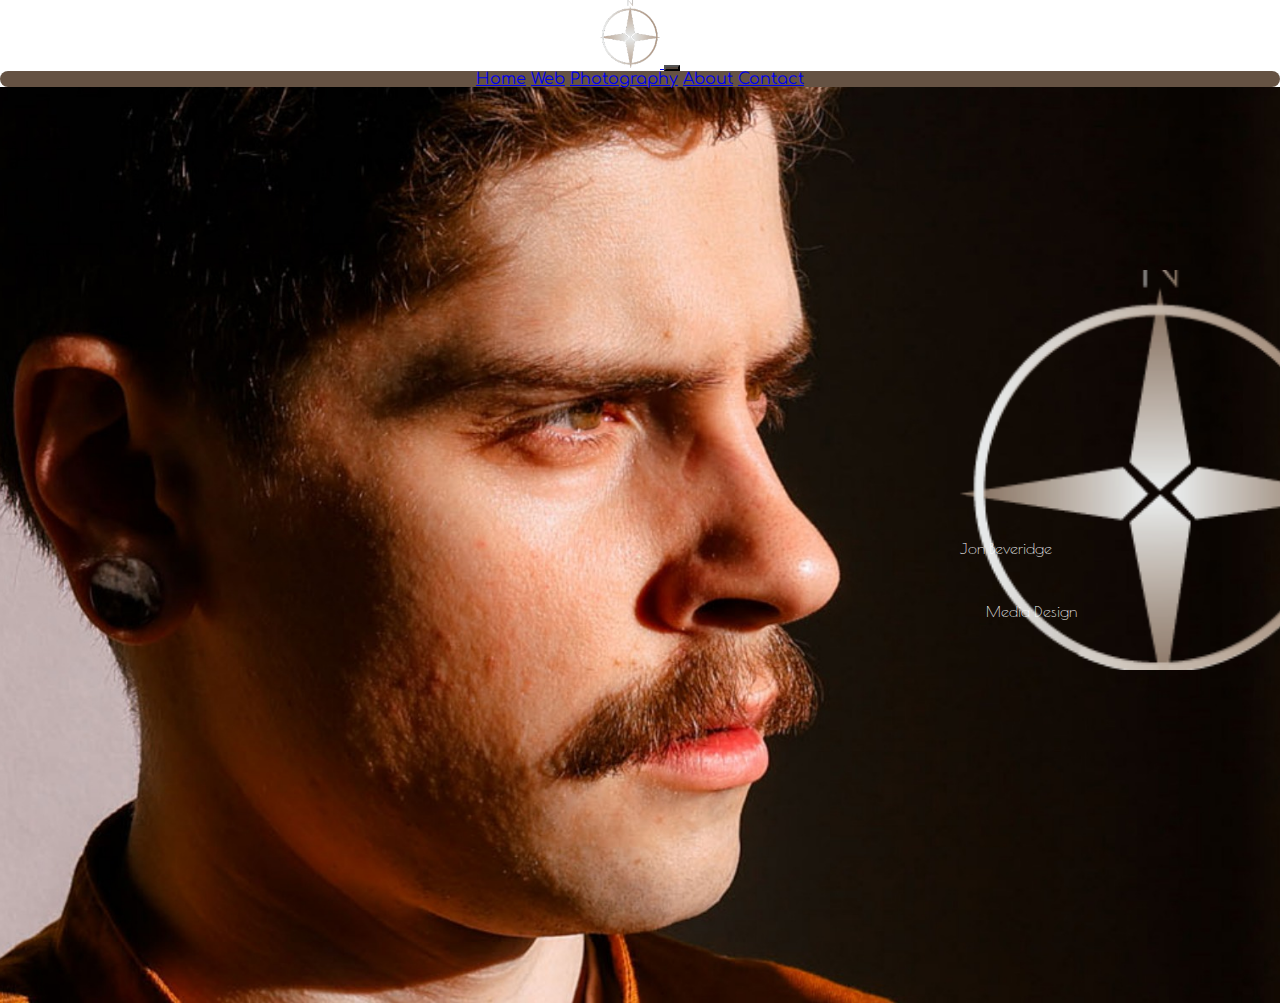
<file: index.html>
<!DOCTYPE html>
<html lang="en">
<head>
    <meta charset="UTF-8">
    <meta http-equiv="X-UA-Compatible" content="IE=edge">
    <meta name="viewport" content="width=device-width, initial-scale=1.0">
    <title>Home</title>
    <link href="https://cdn.jsdelivr.net/npm/bootstrap@5.3.0-alpha1/dist/css/bootstrap.min.css" rel="stylesheet" integrity="sha384-GLhlTQ8iRABdZLl6O3oVMWSktQOp6b7In1Zl3/Jr59b6EGGoI1aFkw7cmDA6j6gD" crossorigin="anonymous">
    <link rel="stylesheet" href="https://cdnjs.cloudflare.com/ajax/libs/animate.css/4.1.1/animate.min.css" />
    <link rel="preconnect" href="https://fonts.googleapis.com">
    <link rel="preconnect" href="https://fonts.gstatic.com" crossorigin>
    <link href="https://fonts.googleapis.com/css2?family=Comfortaa&family=Poiret+One&display=swap" rel="stylesheet">
    <link rel="stylesheet" href="css/styles.css">
    
</head>
<body>
    
  <div class="section-skip">
    <ul class="skip-links">
      <li><a href="#nav">Skip to main nav</a></li>
      <li><a href="#main">Skip to main content</a></li>
    </ul>

    <header>

      <!-- adds responsive nav bar, logo animation -->
      <nav class="navbar navbar-expand-sm bg-body-tertiary position-absolute top-0 end-0">
        <div class="container-fluid">
          <a class="navbar-brand " href="index.html"><img class="brand-a animate__animated animate__pulse animate__infinite	infinite" src="images/logo_nav.png" alt="compass_home"> </a>
          <button class="navbar-toggler button-a" type="button" data-bs-toggle="collapse" data-bs-target="#navbarNavAltMarkup" aria-controls="navbarNavAltMarkup" aria-expanded="false" aria-label="Toggle navigation">
            <span class="navbar-toggler-icon"></span>
          </button>
          <div class="collapse navbar-collapse" id="navbarNavAltMarkup">
            <div class="navbar-nav">
              <a class="nav-link active" aria-current="page" href="index.html">Home</a>
              <a class="nav-link" href="webdev.html">Web</a>
              <a class="nav-link" href="photography.html">Photography</a>
              <a class="nav-link" href="about.html">About</a>
              <a class="nav-link" href="contact.html">Contact</a>
            </div>
          </div>
        </div>
      </nav>
    </header>

    
    <main>

      <!--Adds responsive logo, animates logo, adds heading 1 & 2 -->
      <div itemscope itemtype="https://schema.org/Person" class="banner">
       
        <picture>
          
          <source srcset="images/logo_a-100.png,
          images/logo_a-300.png 2x,
          images/logo_a-400.png 3x"
          media="(max-width: 991px)"/>

          <source srcset="images/logo_a-400.png, 
          images/logo_a-500.png 2x,
          images/logo_a-600.png 3x"
          media="(min-width: 992px)"/>

          <img src="images/logo_a.png" class="img-fluid logo-1  animate__animated animate__flipInX " alt="compass_logo">
        </picture>
       
        <h1 itemprop="name" class="heading-a h1 animate__animated animate__fadeIn">Jon Beveridge </h1> <br>
        <h2 class="heading-b h2 animate__animated animate__fadeIn">Media Design</h2>
        
        
      </div>

       
    </main>

    
    
      <footer>
        
      </footer>
    
    </div>
    <script src="https://cdn.jsdelivr.net/npm/bootstrap@5.3.0-alpha1/dist/js/bootstrap.bundle.min.js" integrity="sha384-w76AqPfDkMBDXo30jS1Sgez6pr3x5MlQ1ZAGC+nuZB+EYdgRZgiwxhTBTkF7CXvN" crossorigin="anonymous"></script>
</body>
</html>
</file>
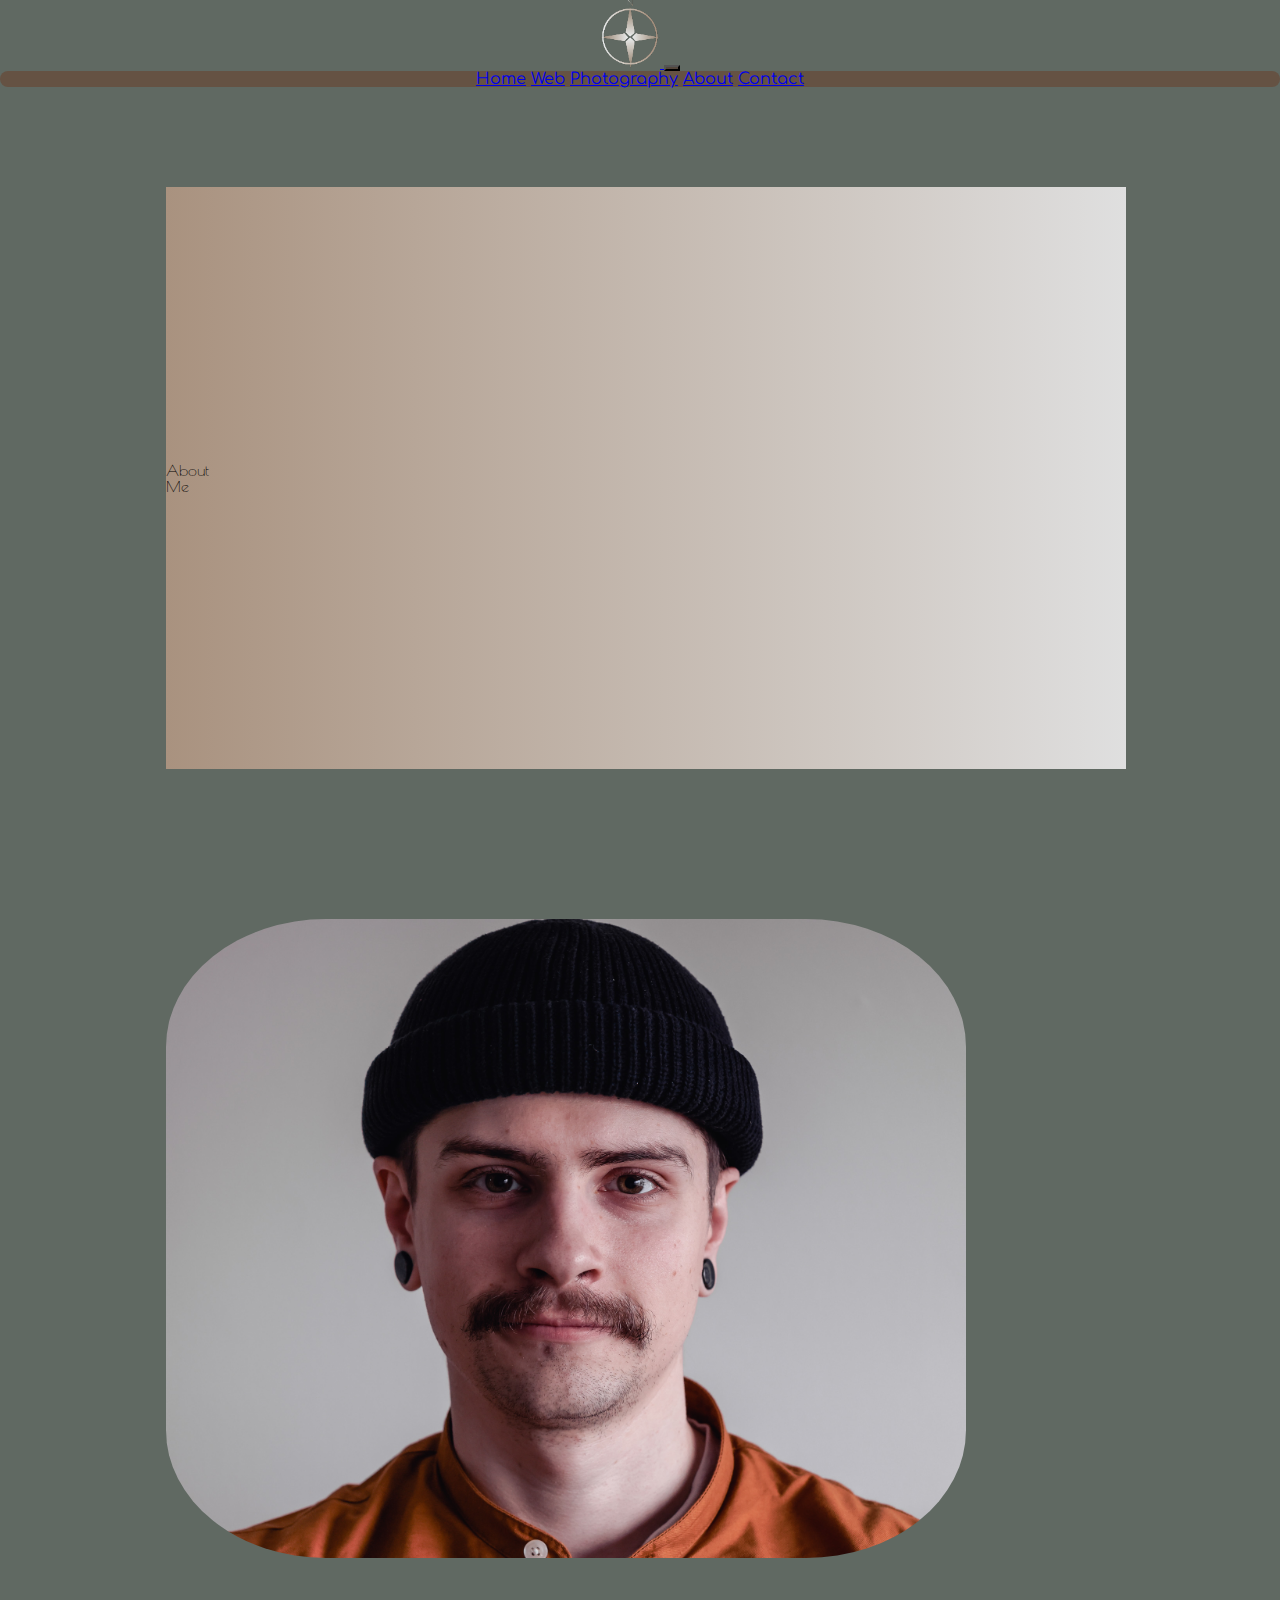
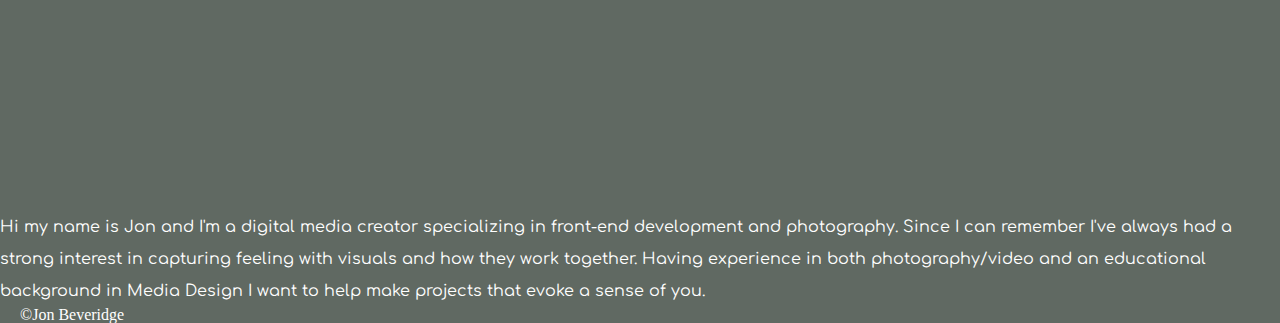
<file: about.html>
<!DOCTYPE html>
<html lang="en">
<head>
    <meta charset="UTF-8">
    <meta http-equiv="X-UA-Compatible" content="IE=edge">
    <meta name="viewport" content="width=device-width, initial-scale=1.0">
    <title>About</title>
    <link href="https://cdn.jsdelivr.net/npm/bootstrap@5.3.0-alpha1/dist/css/bootstrap.min.css" rel="stylesheet" integrity="sha384-GLhlTQ8iRABdZLl6O3oVMWSktQOp6b7In1Zl3/Jr59b6EGGoI1aFkw7cmDA6j6gD" crossorigin="anonymous">
    <link rel="stylesheet" href="https://cdnjs.cloudflare.com/ajax/libs/animate.css/4.1.1/animate.min.css" />
    <link rel="preconnect" href="https://fonts.googleapis.com">
    <link rel="preconnect" href="https://fonts.gstatic.com" crossorigin>
    <link href="https://fonts.googleapis.com/css2?family=Comfortaa&family=Poiret+One&display=swap" rel="stylesheet">
    <link rel="stylesheet" href="css/styles.css">
</head>
<body class="container-about">
  
  <!-- adds skip links for main content and nav-->
  <div class="section-skip">
    <ul class="skip-links">
      <li><a href="#nav">Skip to main nav</a></li>
      <li><a href="#main">Skip to main content</a></li>
    </ul>
  
    <header class="header-about">

        <!-- Adds responsive nav bar, logo animation -->
        <nav id="nav" class="navbar navbar-expand-sm bg-body-tertiary position-absolute top-0 end-0">
            <div class="container-fluid">
              <a class="navbar-brand" href="index.html"><img class="animate__animated animate__pulse animate__infinite	infinite" src="images/logo_nav.png" alt="compass_home"> </a>
              <button class="navbar-toggler" type="button" data-bs-toggle="collapse" data-bs-target="#navbarNavAltMarkup" aria-controls="navbarNavAltMarkup" aria-expanded="false" aria-label="Toggle navigation">
                <span class="navbar-toggler-icon"></span>
              </button>
              <div class="collapse navbar-collapse" id="navbarNavAltMarkup">
                <div class="nav-about navbar-nav">
                  <a class="nav-link" aria-current="page" href="index.html">Home</a>
              <a class="nav-link" href="webdev.html">Web</a>
              <a class="nav-link" href="photography.html">Photography</a>
              <a class="nav-link active" href="about.html">About</a>
              <a class="nav-link" href="contact.html">Contact</a>
                </div>
              </div>
            </div>
          </nav>
    </header>
    
    <!--Adds gap between nav and content-->
    <div class="d-flex" style="height: 100px;">
      
    </div>

    
    <main id=main>
        <!-- Adds respnsive container layout to img, p, and h1 -->
        <div class="section-about container-fluid">
          <div class="row">
              <div class="col order-lg-2"><h1 class=" about text-center h1 ">About <br>Me</h1></div>
              
              <div class="col-lg order-lg-1"> 
                
                <picture>

                  <source srcset="images/beveridge_about-960.jpg,
                  images/beveridge_about-1920.jpg 2x,
                  images/beveridge_about-2400.jpg 3x"
                  media="(max-width: 991px)"/>
        
                  <source srcset="images/beveridge_about-800.jpg, 
                  images/beveridge_about-2160.jpg 2x,
                  images/beveridge_about-2400.jpg 3x"
                  media="(min-width: 992px)"/>

                <img src="images/beveridge_about.jpg" class="about-pic img-fluid animate__animated animate__fadeIn animate__delay-1s" alt="jon_beveridge_portrait"> 
              
                </picture>
              
              </div>
            
              <div class="col-lg  order-lg-3"><p class=" aboutp text-justify text-breakd animate__animated animate__fadeIn animate__delay-1s"> Hi my name is Jon and I'm a digital media creator specializing in front-end development and photography. 
                Since I can remember I've always had a strong interest in capturing feeling with visuals and how they work
                together. Having experience in both photography/video and an educational background in Media Design
                I want to help make projects that evoke a sense of you. </p></div>
          </div>
            
        </div>
    </main>

    <!--Adds copyright in footer-->
    <footer itemscope itemtype="https://schema.org/Person">
      <div itemprop="name">&copy;Jon Beveridge</div>
    </footer>
  </div>
    <script src="https://cdn.jsdelivr.net/npm/bootstrap@5.3.0-alpha1/dist/js/bootstrap.bundle.min.js" integrity="sha384-w76AqPfDkMBDXo30jS1Sgez6pr3x5MlQ1ZAGC+nuZB+EYdgRZgiwxhTBTkF7CXvN" crossorigin="anonymous"></script>
</body>
</html>
</file>
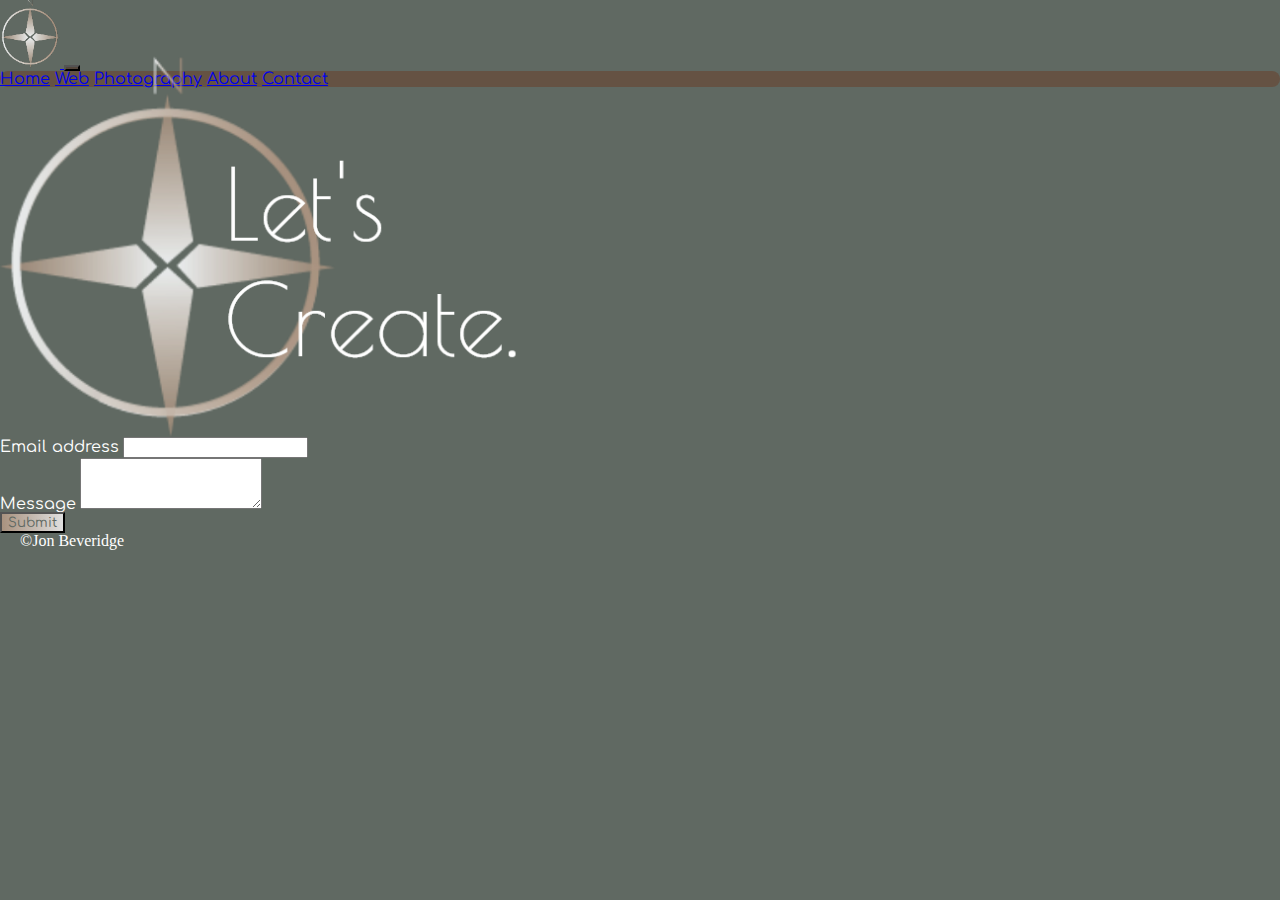
<file: contact.html>
<!DOCTYPE html>
<html lang="en">
<head>
    <meta charset="UTF-8">
    <meta http-equiv="X-UA-Compatible" content="IE=edge">
    <meta name="viewport" content="width=device-width, initial-scale=1.0">
    <title>Contact</title>
    <link href="https://cdn.jsdelivr.net/npm/bootstrap@5.3.0-alpha1/dist/css/bootstrap.min.css" rel="stylesheet" integrity="sha384-GLhlTQ8iRABdZLl6O3oVMWSktQOp6b7In1Zl3/Jr59b6EGGoI1aFkw7cmDA6j6gD" crossorigin="anonymous">
    <link rel="stylesheet" href="https://cdnjs.cloudflare.com/ajax/libs/animate.css/4.1.1/animate.min.css" />
    <link rel="preconnect" href="https://fonts.googleapis.com">
    <link rel="preconnect" href="https://fonts.gstatic.com" crossorigin>
    <link href="https://fonts.googleapis.com/css2?family=Comfortaa&family=Poiret+One&display=swap" rel="stylesheet">
    <link rel="stylesheet" href="css/styles.css">
</head>
<body class="container-contact">
  
  <!-- adds skip links for main content and nav-->
  <div class="section-skip">
    <ul class="skip-links">
      <li><a href="#nav">Skip to main nav</a></li>
      <li><a href="#main">Skip to main content</a></li>
    </ul>
 
    <header >
        
        <!-- Adds responsive nav bar, logo animation -->
        <nav id="nav" class="navbar navbar-expand-md bg-body-tertiary position-absolute top-0 end-0 ">
            <div class="container-fluid">
              <a class="navbar-brand" href="index.html"><img class="animate__animated animate__pulse animate__infinite	infinite" src="images/logo_nav.png" alt="compass_home"> </a>
              <button class="navbar-toggler" type="button" data-bs-toggle="collapse" data-bs-target="#navbarNavAltMarkup" aria-controls="navbarNavAltMarkup" aria-expanded="false" aria-label="Toggle navigation">
                <span class="navbar-toggler-icon"></span>
              </button>
              <div class="collapse navbar-collapse" id="navbarNavAltMarkup">
                <div class="navbar-nav">
                  <a class="nav-link" aria-current="page" href="index.html">Home</a>
                  <a class="nav-link" href="webdev.html">Web</a>
                  <a class="nav-link" href="photography.html">Photography</a>
                  <a class="nav-link" href="about.html">About</a>
                  <a class="nav-link active" href="contact.html">Contact</a>
                </div>
              </div>
            </div>
          </nav>
     
    </header>
    
    <!--Adds gap between nav and content-->
    <div class="d-flex" style="height: 350px;">
      
    </div>
    
    <main id="main">
      <!-- adds responsive img, animates img-->
      <div class="container-fluid">

          <div class=" imglogo" >
           
            <picture>

              <source srcset="images/create-960.png,
              images/create-1920.png 2x,
              images/create-2400.png 3x"
              media="(max-width: 991px)"/>
    
              <source srcset="images/create-800.png, 
              images/create-1280.png 2x,
              images/create-2400.png 3x"
              media="(min-width: 992px)"/>

            <img src="images/create.png" class="imga img-fluid animate__animated animate__flipInX" alt="lets_create_logo"> 
          
            </picture>
          
          </div>
      </div>
   <!-- adds form with email and text area-->
        <div class="container">
          <div class="row align-items-center">
          <form>
            <div class="col-11 mb-3">
              <label for="exampleInputEmail1" class="form-label">Email address</label>
              <input type="email" class="form-control" id="exampleInputEmail1" aria-describedby="emailHelp">
              <div id="emailHelp" class="form-text"></div>
            </div>
            <div class=" col-11 mb-3">
              <label for="exampleFormControlTextarea1" class="form-label">Message</label>
              <textarea class="form-control" id="exampleFormControlTextarea1" rows="3"></textarea>
            </div>
            <button type="submit" class="btn btn-primary">Submit</button>
          </form>
          </div>
        </div>
    
      </main>

      <!--Adds copyright in footer-->
      <footer itemscope itemtype="https://schema.org/Person">
        <div itemprop="name">&copy;Jon Beveridge</div>
      </footer>
  </div>
    <script src="https://cdn.jsdelivr.net/npm/bootstrap@5.3.0-alpha1/dist/js/bootstrap.bundle.min.js" integrity="sha384-w76AqPfDkMBDXo30jS1Sgez6pr3x5MlQ1ZAGC+nuZB+EYdgRZgiwxhTBTkF7CXvN" crossorigin="anonymous"></script>
</body>
</html>
</file>
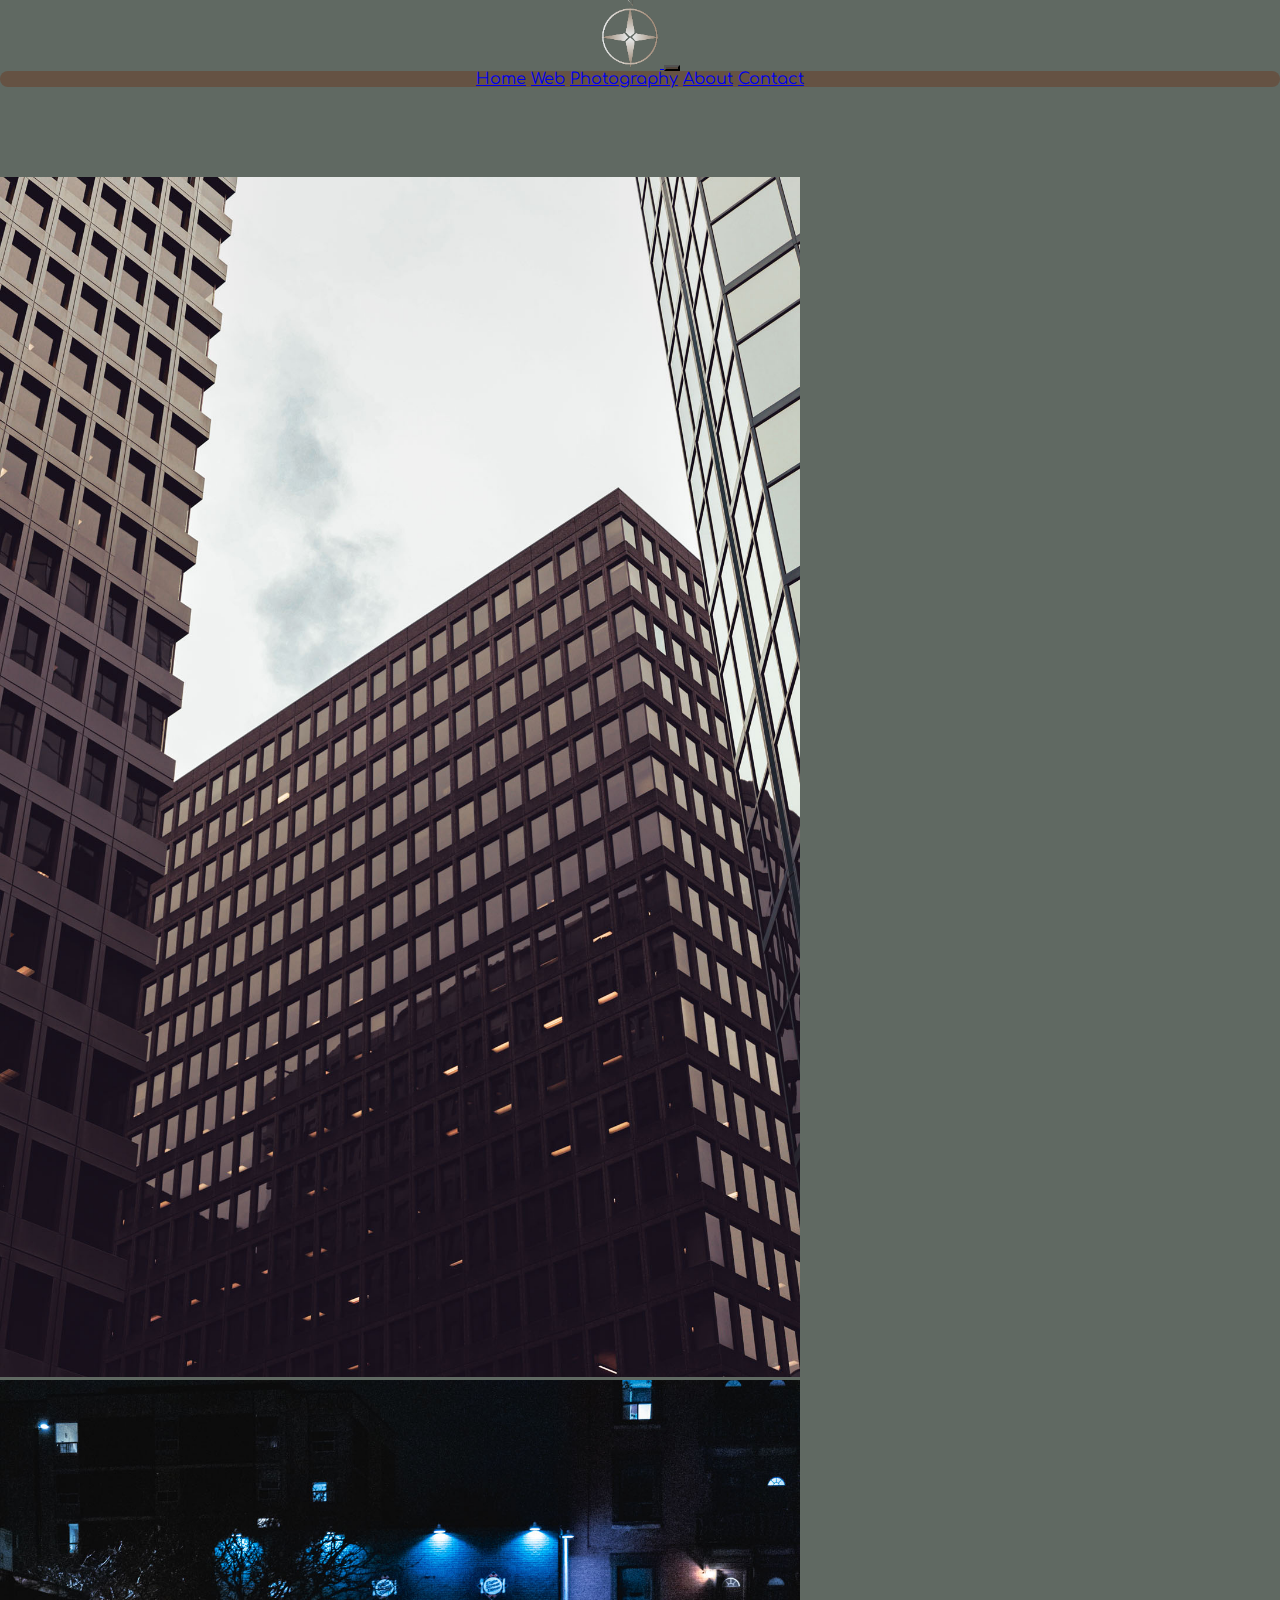
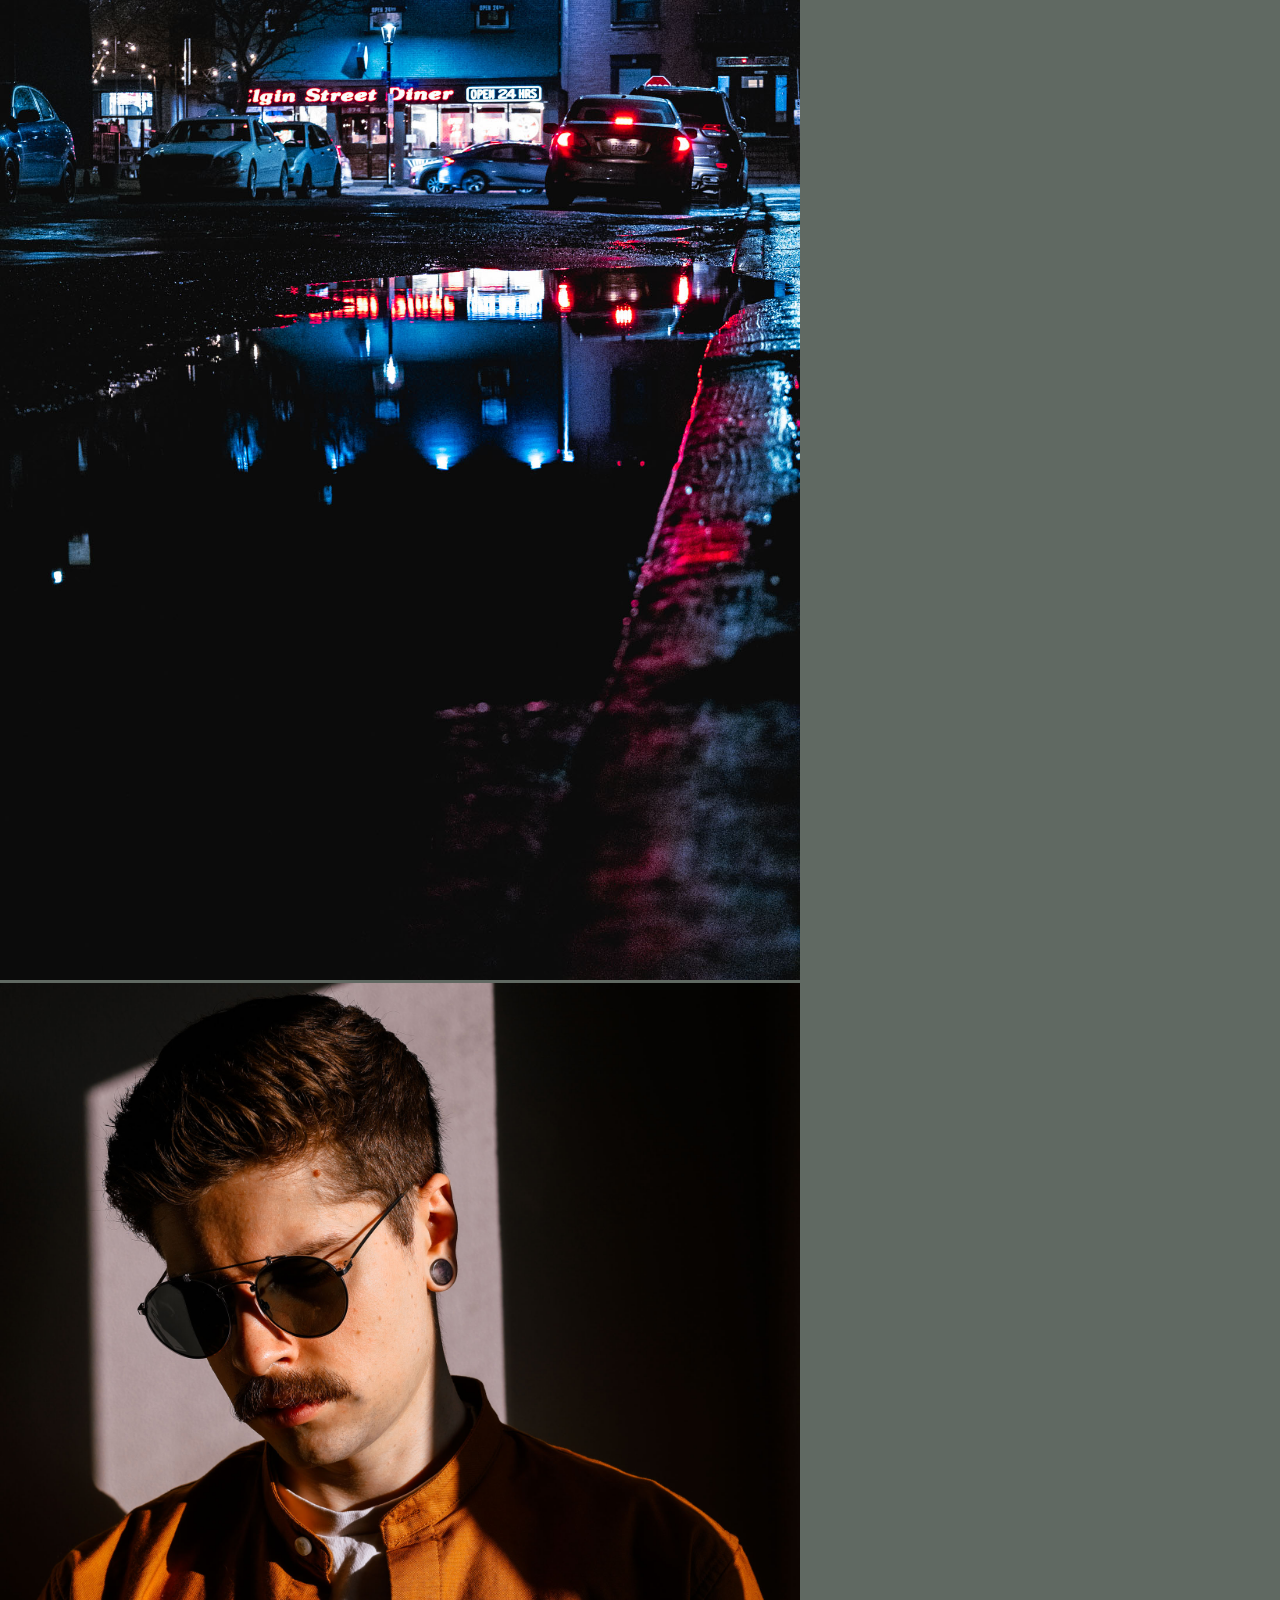
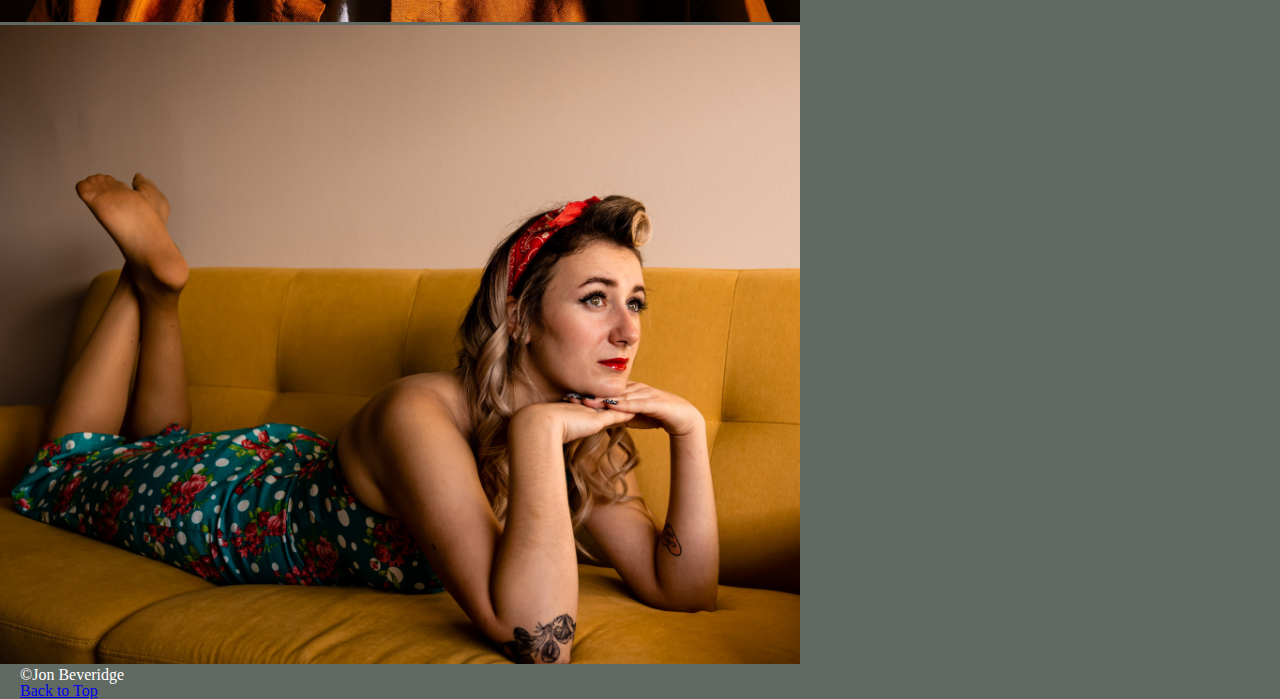
<file: photography.html>
<!DOCTYPE html>
<html lang="en">
<head>
    <meta charset="UTF-8">
    <meta http-equiv="X-UA-Compatible" content="IE=edge">
    <meta name="viewport" content="width=device-width, initial-scale=1.0">
    <title>Photography</title>
    <link href="https://cdn.jsdelivr.net/npm/bootstrap@5.3.0-alpha1/dist/css/bootstrap.min.css" rel="stylesheet" integrity="sha384-GLhlTQ8iRABdZLl6O3oVMWSktQOp6b7In1Zl3/Jr59b6EGGoI1aFkw7cmDA6j6gD" crossorigin="anonymous">
    <link rel="stylesheet" href="https://cdnjs.cloudflare.com/ajax/libs/animate.css/4.1.1/animate.min.css" />
    <link rel="preconnect" href="https://fonts.googleapis.com">
    <link rel="preconnect" href="https://fonts.gstatic.com" crossorigin>
    <link href="https://fonts.googleapis.com/css2?family=Comfortaa&family=Poiret+One&display=swap" rel="stylesheet">
    <link rel="stylesheet" href="css/styles.css">
</head>
<body class="container-web">
 
  <!-- adds skip links for main content and nav-->
  <div class="section-skip">
    <ul class="skip-links">
      <li><a href="#nav">Skip to main nav</a></li>
      <li><a href="#main">Skip to main content</a></li>
    </ul>
    
    <header>
      <!-- Adds responsive nav bar, logo animation -->
        <nav id="nav" class="navbar navbar-expand-sm bg-body-tertiary position-absolute top-0 end-0 ">
            <div class="container-fluid">
              <a class="navbar-brand" href="index.html"><img class="animate__animated animate__pulse animate__infinite	infinite" src="images/logo_nav.png" alt="compass_home"> </a>
              <button class="navbar-toggler" type="button" data-bs-toggle="collapse" data-bs-target="#navbarNavAltMarkup" aria-controls="navbarNavAltMarkup" aria-expanded="false" aria-label="Toggle navigation">
                <span class="navbar-toggler-icon"></span>
              </button>
              <div class="collapse navbar-collapse" id="navbarNavAltMarkup">
                <div class="navbar-nav">
                  <a class="nav-link" aria-current="page" href="index.html">Home</a>
              <a class="nav-link" href="webdev.html">Web</a>
              <a class="nav-link active" href="photography.html">Photography</a>
              <a class="nav-link" href="about.html">About</a>
              <a class="nav-link" href="contact.html">Contact</a>
                </div>
              </div>
            </div>
          </nav>
    </header>
   
    <!--Adds gap between nav and content-->
    <div class="d-flex" style="height: 90px;">
      
    </div>
    
    <!-- Adds container layout for responsive imgs-->
    <main id="main" class="container-fluid photo">
      
      <div class="row">

        <div class=" col-lg-6">

        <picture>

     
          <source srcset="images/beveridge_j_8-960.jpg,
          images/beveridge_j_8-1920.jpg 2x,
          images/beveridge_j_8-2400.jpg 3x"
          media="(max-width: 991px)"/>
        
          <source srcset="images/beveridge_j_8-800.jpg, 
          images/beveridge_j_8-2160.jpg 2x,
          images/beveridge_j_8-2400.jpg 3x"
          media="(min-width: 992px)"/>
        

         <img src="images/beveridge_j_8.jpg" class=" img-fluid " alt="city_buildings">

      </picture>
    </div>
        
        <div class="col-lg-6">
          
          <picture>

            <source srcset="images/beveridge_j_elgin-960.jpg,
            images/beveridge_j_elgin-1920.jpg 2x,
            images/beveridge_j_elgin-2400.jpg 3x"
            media="(max-width: 991px)"/>

            
            <source srcset="images/beveridge_j_elgin-800.jpg, 
            images/beveridge_j_elgin-2160.jpg 2x,
            images/beveridge_j_elgin-2400.jpg 3x"
            media="(min-width: 992px)"/>
  
          <img src="images/beveridge_j_elgin.jpg" class=" img-fluid  animate__animated animate__fadeIn animate__delay-1s " alt="elgin_street_restaurant">

          </picture>
        </div>

      <div class="col-lg-6">
        
        <picture>

          <source srcset="images/beveridge_j_6-960.jpg,
          images/beveridge_j_6-1920.jpg 2x,
          images/beveridge_j_6-2400.jpg 3x"
          media="(max-width: 991px)"/>

          <source srcset="images/beveridge_j_6-800.jpg, 
          images/beveridge_j_6-2160.jpg 2x,
          images/beveridge_j_6-2400.jpg 3x"
          media="(min-width: 992px)"/>
          
         
        <img src="images/beveridge_j_6.jpg" class=" img-fluid animate__animated animate__fadeIn animate__delay-2s" alt="jon_beveridge_portrait">
        </picture>
      </div>


        <div class=" col-lg-6">

        <picture>

          <source srcset="images/beveridge_j_3-960.jpg,
          images/beveridge_j_3-1920.jpg 2x,
          images/beveridge_j_3-2400.jpg 3x"
          media="(max-width: 991px)"/>

          <source srcset="images/beveridge_j_3-800.jpg, 
          images/beveridge_j_3-2160.jpg 2x,
          images/beveridge_j_3-2400.jpg 3x"
          media="(min-width: 992px)"/>

          <img src="images/beveridge_j_3.jpg" class=" img-fluid animate__animated animate__fadeIn animate__delay-3s" alt="person_portrait">
          
        </picture>
        </div>

      </div>
      
     
    
    </main>

    <!--Adds copyright in footer-->
    <footer itemscope itemtype="https://schema.org/Person">
      <div itemprop="name">&copy;Jon Beveridge</div>
      <a href="#top">Back to Top</a>
    </footer>
    
  </div>
    <script src="https://cdn.jsdelivr.net/npm/bootstrap@5.3.0-alpha1/dist/js/bootstrap.bundle.min.js" integrity="sha384-w76AqPfDkMBDXo30jS1Sgez6pr3x5MlQ1ZAGC+nuZB+EYdgRZgiwxhTBTkF7CXvN" crossorigin="anonymous"></script>
</body>
</html>
</file>
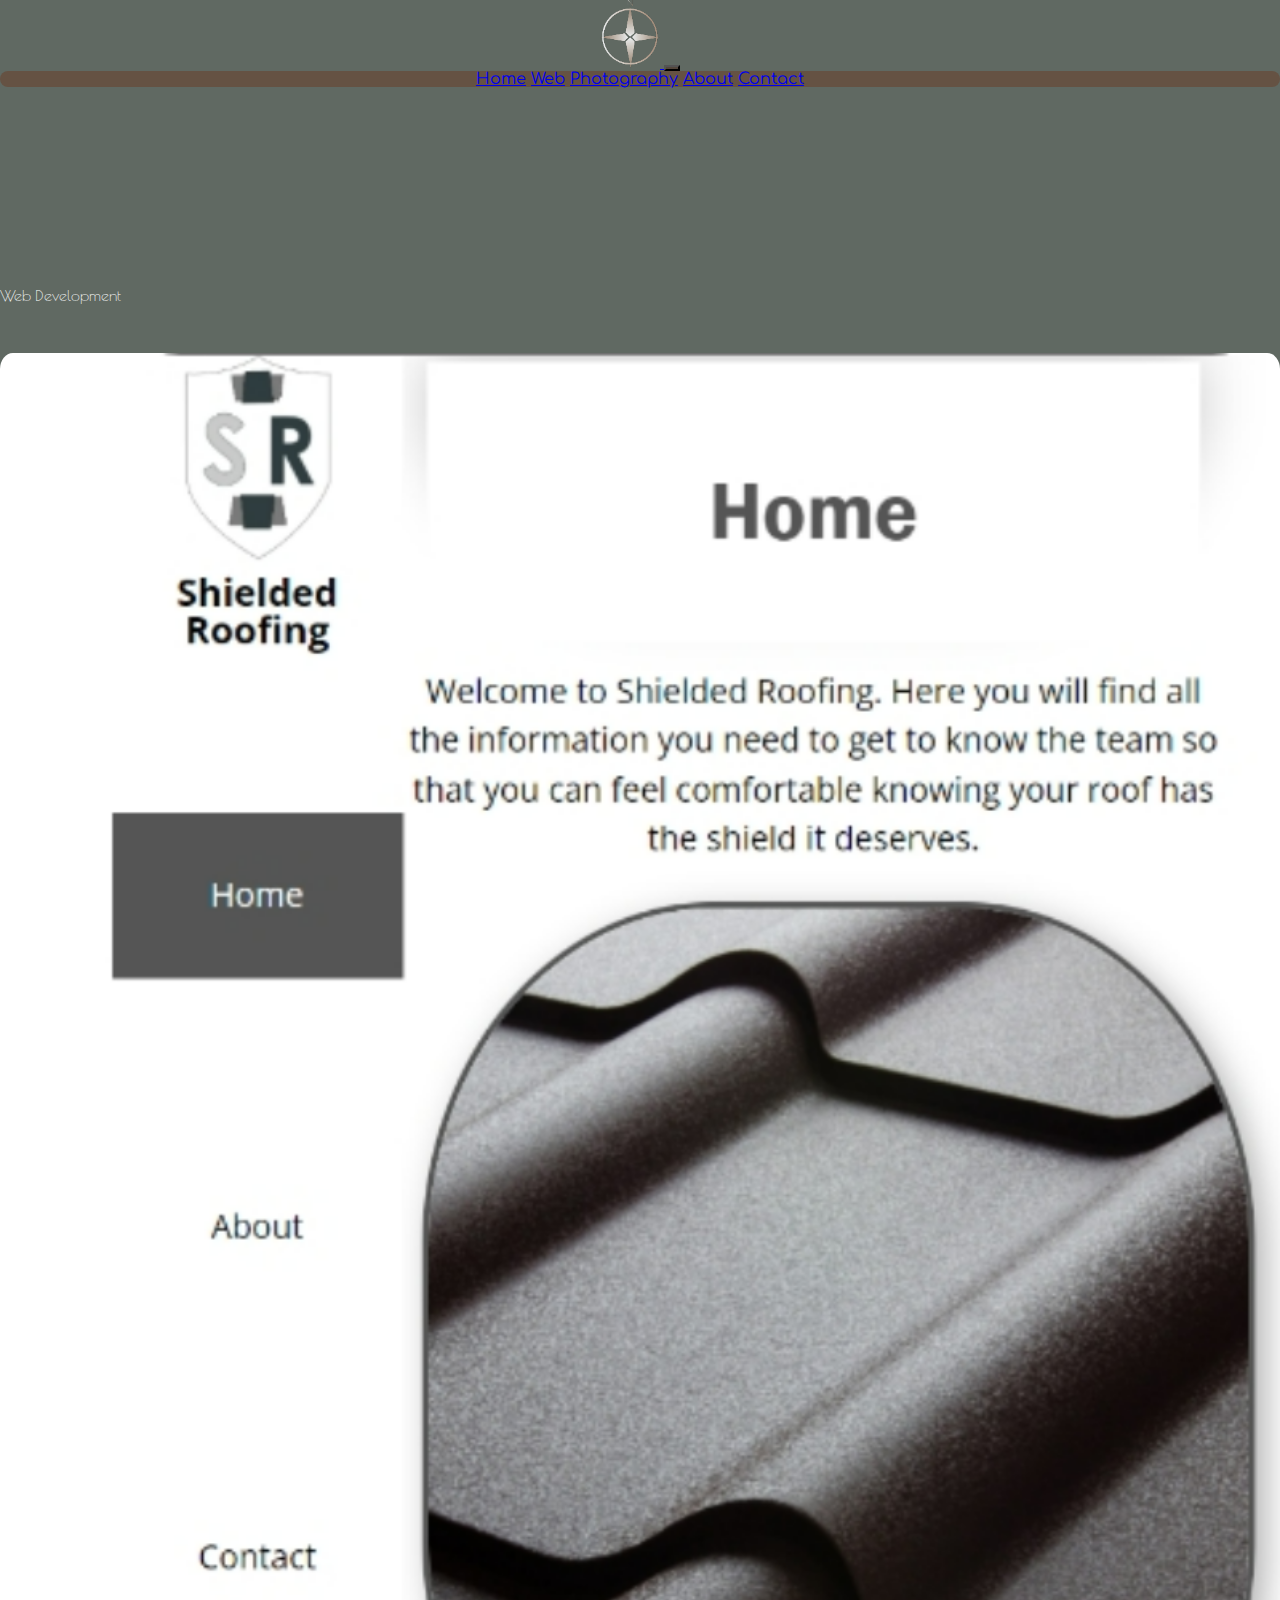
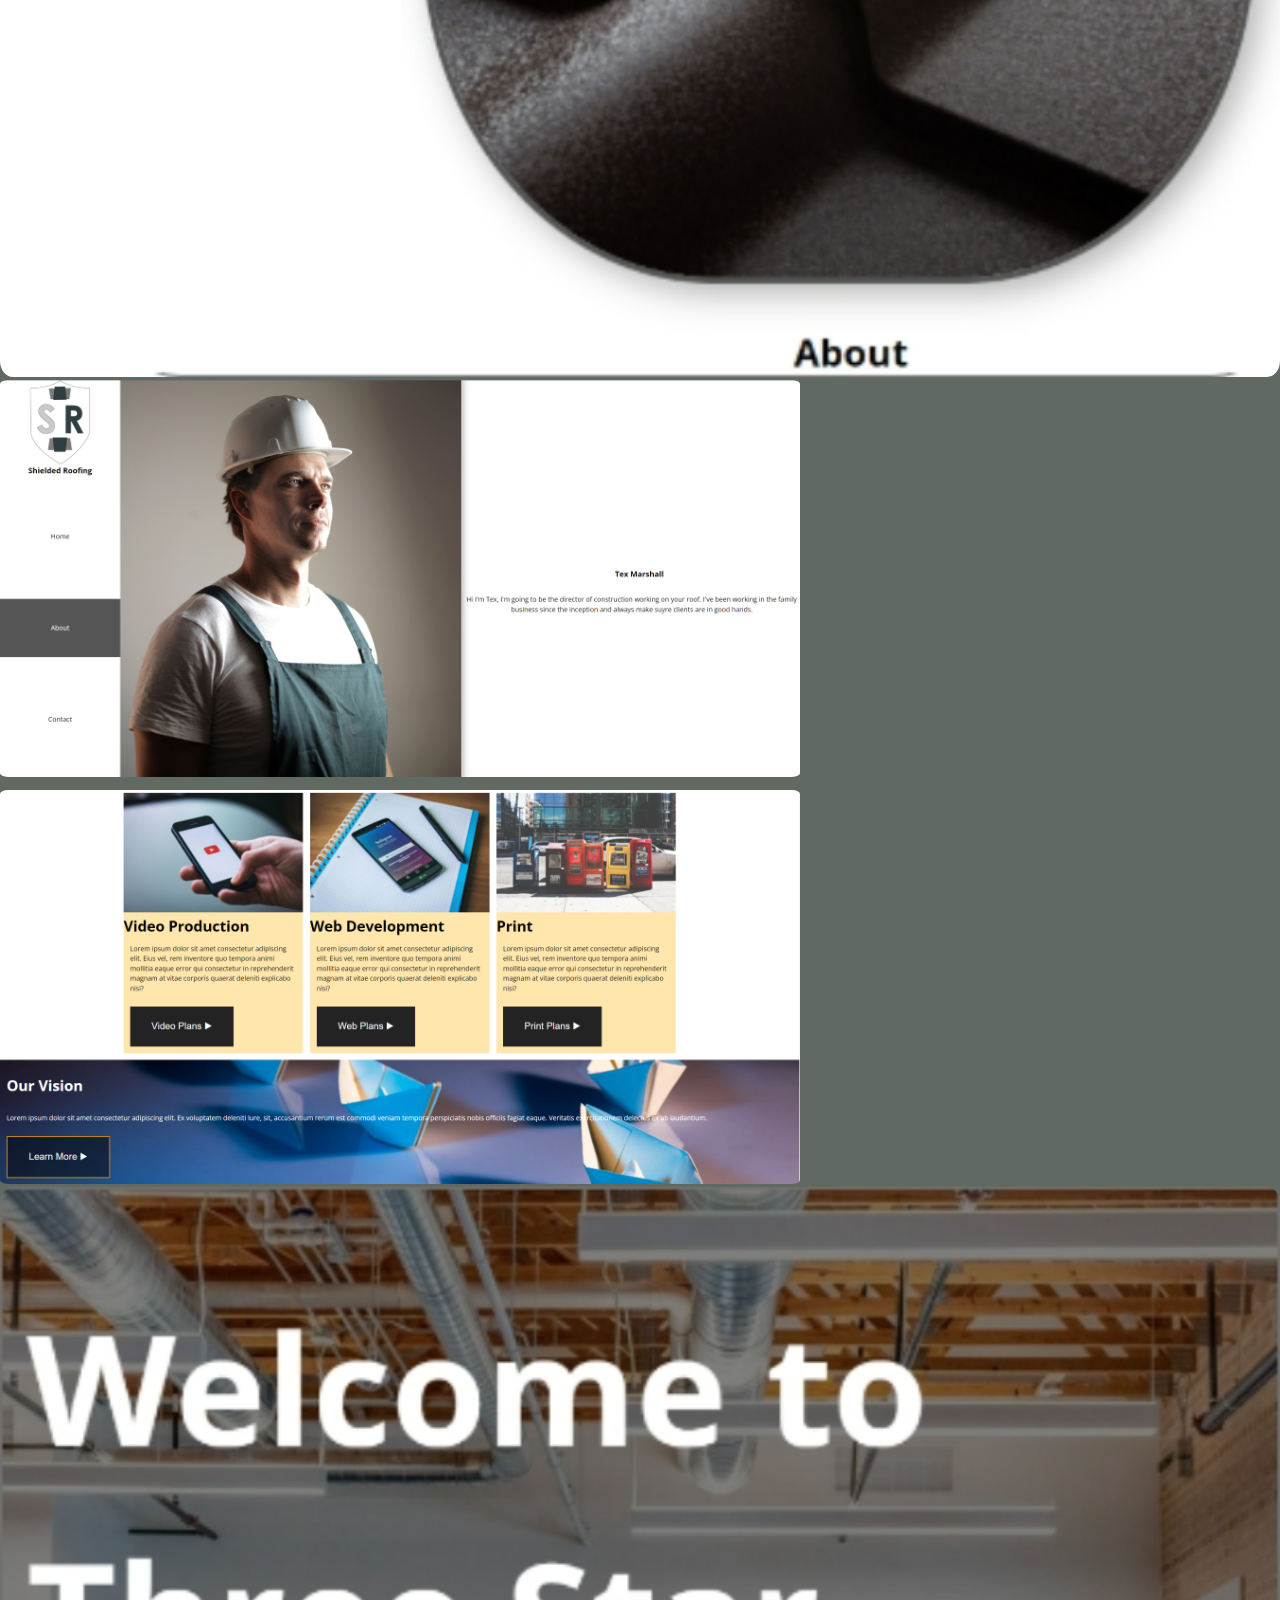
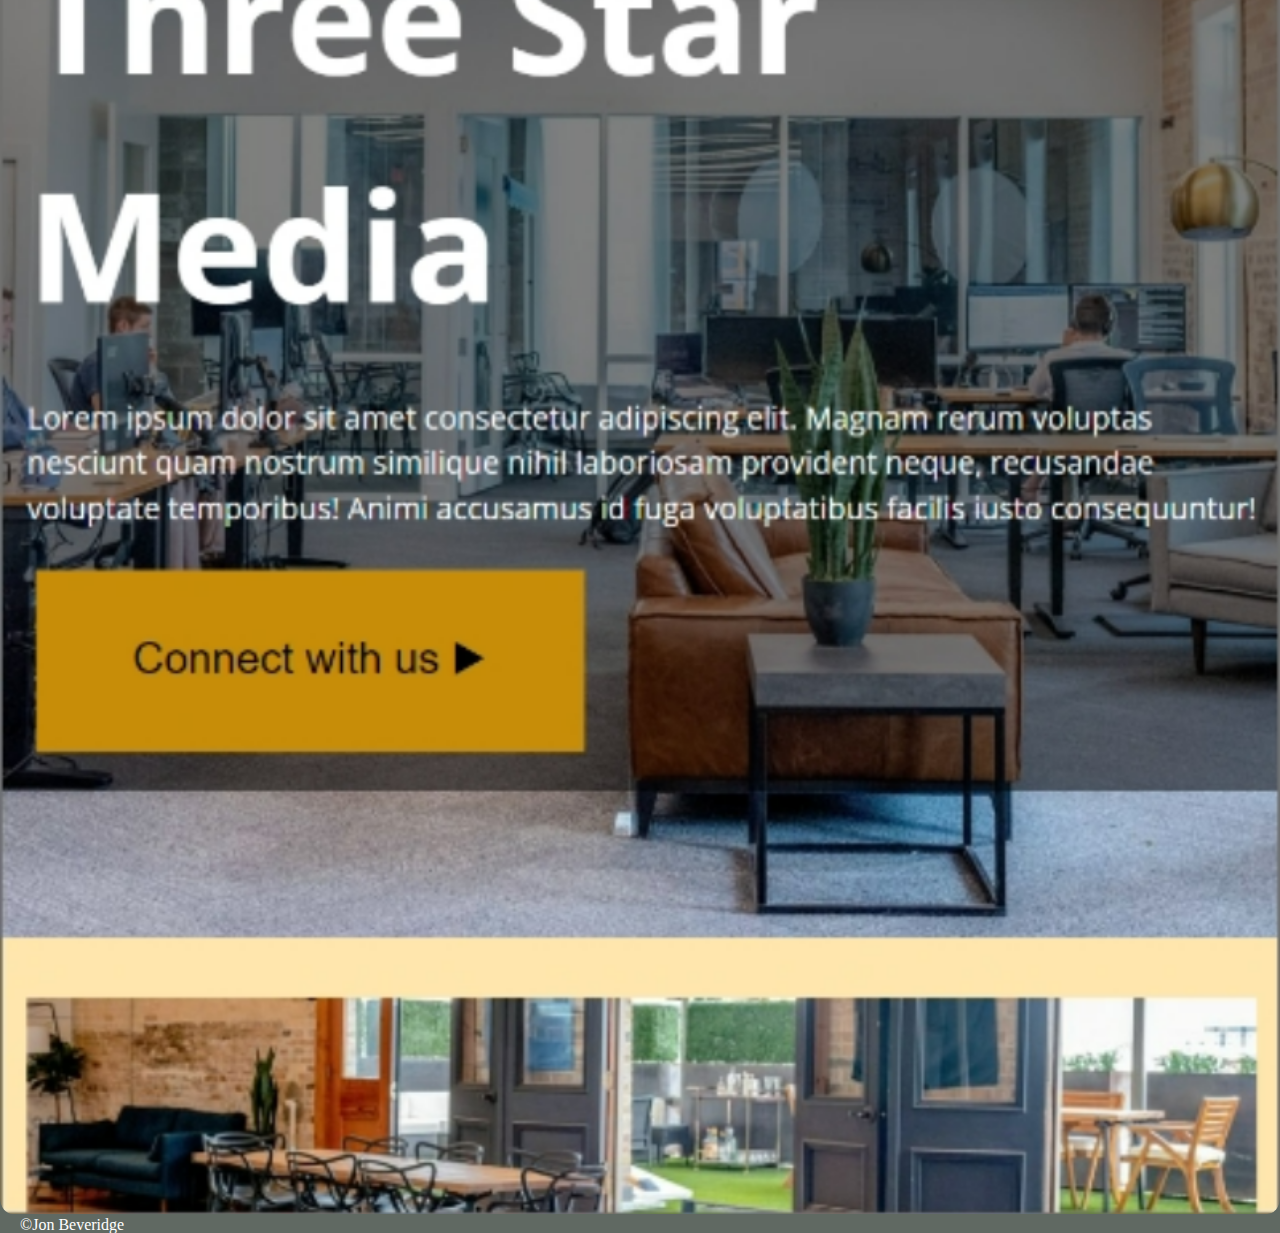
<file: webdev.html>
<!DOCTYPE html>
<html lang="en">
<head>
    <meta charset="UTF-8">
    <meta http-equiv="X-UA-Compatible" content="IE=edge">
    <meta name="viewport" content="width=device-width, initial-scale=1.0">
    <title>Web Development</title>
    <link href="https://cdn.jsdelivr.net/npm/bootstrap@5.3.0-alpha1/dist/css/bootstrap.min.css" rel="stylesheet" integrity="sha384-GLhlTQ8iRABdZLl6O3oVMWSktQOp6b7In1Zl3/Jr59b6EGGoI1aFkw7cmDA6j6gD" crossorigin="anonymous">
    <link rel="stylesheet" href="https://cdnjs.cloudflare.com/ajax/libs/animate.css/4.1.1/animate.min.css" />
    <link rel="preconnect" href="https://fonts.googleapis.com">
    <link rel="preconnect" href="https://fonts.gstatic.com" crossorigin>
    <link href="https://fonts.googleapis.com/css2?family=Comfortaa&family=Poiret+One&display=swap" rel="stylesheet">
    <link rel="stylesheet" href="css/styles.css">
</head>
<body class="container-web">
   
  <!-- adds skip links for main content and nav-->
  <div class="section-skip">
  <ul class="skip-links">
    <li><a href="#nav">Skip to main nav</a></li>
    <li><a href="#main">Skip to main content</a></li>
  </ul>

    <header>
      <!-- adds responsive nav bar, logo animation -->
        <nav class="navbar navbar-expand-sm bg-body-tertiary position-absolute top-0 end-0">
            <div class="container-fluid">
              <a class="navbar-brand" href="index.html"><img class="animate__animated animate__pulse animate__infinite	infinite" src="images/logo_nav.png" alt="compass_home"> </a>
              <button class="navbar-toggler" type="button" data-bs-toggle="collapse" data-bs-target="#navbarNavAltMarkup" aria-controls="navbarNavAltMarkup" aria-expanded="false" aria-label="Toggle navigation">
                <span class="navbar-toggler-icon"></span>
              </button>
              <div class="collapse navbar-collapse" id="navbarNavAltMarkup">
                <div class="navbar-nav">
              <a class="nav-link" aria-current="page" href="index.html">Home</a>
              <a class="nav-link active" href="webdev.html">Web</a>
              <a class="nav-link" href="photography.html">Photography</a>
              <a class="nav-link" href="about.html">About</a>
              <a class="nav-link" href="contact.html">Contact</a>
                </div>
              </div>
            </div>
          </nav>
         
    </header>

    <!--Adds gap between nav and content-->
    <div class="d-flex" style="height: 200px;">
      
    </div>
    
    <!--Adds  h1, container to layout content, responsive imgs, -->
    <main id="main" class="container-fluid  section-web ">
      
      <h1 class="h1 h1-web ">Web Development</h1> 

      <div class="row gx-4">
        
        <div class="col-lg-4 web-a">
          
          <picture>

            <source srcset="images/final-1-960.jpg,
            images/final-1-1920.jpg 2x,
            images/final-1-2400.jpg 3x"
            media="(max-width: 991px)"/>
  
            <source srcset="images/final-1-800.jpg, 
            images/final-1-1920.jpg 2x,
            images/final-1-2400.jpg 3x"
            media="(min-width: 992px)"/>
            

          <img src="images/final-1.jpg" class="img-fluid pic-1  " alt="shielded_roofing_mobile">
          
        </picture>

        </div>
        
        <div class=" col-lg-4 align-self-center web-b">

          <picture>

            <source srcset="images/midterm-1-960.png,
            images/midterm-1-1920.png 2x,
            images/midterm-1-2400.png 3x"
            media="(max-width: 991px)"/>
  
            <source srcset="images/midterm-1-800.png, 
            images/midterm-1-2160.png 2x,
            images/midterm-1-2400.png 3x"
            media="(min-width: 992px)"/>
          
          <img src="images/midterm-1.png" class="img-fluid pic-2 animate__animated animate__fadeIn animate__delay-1s" alt="shielded_roofing_desktop">
          
          </picture>

          <picture>

            <source srcset="images/final-b-960.png,
            images/final-b-1920.png 2x,
            images/final-b-2400.png 3x"
            media="(max-width: 991px)"/>
  
            <source srcset="images/final-b-800.png, 
            images/final-b-2160.png 2x,
            images/final-b-2400.png 3x"
            media="(min-width: 992px)"/>
       
          <img src="images/final-b.png" class="img-fluid pic-3 animate__animated animate__fadeIn animate__delay-1s" alt="three_star_media_desktop">
        
          </picture>

        </div>
       
        <div class=" col-lg-4 web-c">
          
          <picture>

            <source srcset="images/final-2-960.jpg,
            images/final-2-1920.jpg 2x,
            images/final-2-2400.jpg 3x"
            media="(max-width: 991px)"/>
  
            <source srcset="images/final-2-800.jpg, 
            images/final-2-2160.jpg 2x,
            images/final-2-2400.jpg 3x"
            media="(min-width: 992px)"/>

          <img src="images/final-2.jpg" class="img-fluid pic-4 animate__animated animate__fadeIn animate__delay-2s" alt="three_star_media_mobile">
          
        </picture>
        
      </div>
        
      </div>
      
    </main>
<!--Adds copyright in footer-->
    <footer itemscope itemtype="https://schema.org/Person">
      <div itemprop="name">&copy;Jon Beveridge</div>
    </footer>
   
  </div>
    <script src="https://cdn.jsdelivr.net/npm/bootstrap@5.3.0-alpha1/dist/js/bootstrap.bundle.min.js" integrity="sha384-w76AqPfDkMBDXo30jS1Sgez6pr3x5MlQ1ZAGC+nuZB+EYdgRZgiwxhTBTkF7CXvN" crossorigin="anonymous"></script>
   
  </body>


</html>
</file>
<file: css/styles.css>
html, body, div, span, applet, object, iframe,
h1, h2, h3, h4, h5, h6, p, blockquote, pre,
a, abbr, acronym, address, big, cite, code,
del, dfn, em, img, ins, kbd, q, s, samp,
small, strike, strong, sub, sup, tt, var,
b, u, i, center,
dl, dt, dd, ol, ul, li,
fieldset, form, label, legend,
table, caption, tbody, tfoot, thead, tr, th, td,
article, aside, canvas, details, embed, 
figure, figcaption, footer, header, hgroup, 
menu, nav, output, ruby, section, summary,
time, mark, audio, video {
	margin: 0;
	padding: 0;
	border: 0;
	font-size: 100%;
	font: inherit;
	vertical-align: baseline;
}
/* HTML5 display-role reset for older browsers */
article, aside, details, figcaption, figure, 
footer, header, hgroup, menu, nav, section {
	display: block;
}
body {
	line-height: 1;
}
ol, ul {
	list-style: none;
}
blockquote, q {
	quotes: none;
}
blockquote:before, blockquote:after,
q:before, q:after {
	content: '';
	content: none;
}
table {
	border-collapse: collapse;
	border-spacing: 0;
}

/* custom variable for background */
:root {
	--main-bg-color: #606962;
  }

/* adds styles to skip links */
.skip-links{
  list-style: none;
  margin: 0;
  padding: 0;
}
.skip-links a{
  position: absolute;
  top: -3em;
  background-color: black;
  color:white;
  padding: .5em 1em;
  font-weight: bold;
}

.skip-links a:focus{
	top: 0;
  }

/* adds image to mobile background */ 
.banner{
    background-image: url("../images/beveridge_homem412.jpg");
	background-size:cover;
	background-position: center;
	height:916px;
	width: 100%;
}

 /* removes image logo on mobile */
.brand-a{
	display: none;
}

/* Makes nav transparent */
.bg-body-tertiary {
    --bs-bg-opacity: 0;
    background-color: rgba(var(--bs-tertiary-bg-rgb),var(--bs-bg-opacity))!important;
	
}

/* Nav styles */
.navbar-toggler{
	background-color: rgb(83, 70, 60);
}

.navbar-toggler-icon{
	background-color: rgba(83, 70, 60) ;
	border-radius: 10%;
	color: white;
	
}

.navbar-nav{
	position: relative;
    --bs-nav-link-color:white;
	--bs-navbar-active-color: white;
	font-family: comfortaa;
	background-color: #655243;
	border-radius: 10px;
	
}

.navbar-expand-sm {
	text-align: center;
	
	
}

.nav-link:active{
	color: rgba(169,146,127,1);
}

.nav-link:hover{
	
	background:linear-gradient(90deg, rgba(169,146,127,1) 0%, rgba(223,223,223,1) 100%);
	border-radius: 10px;
}


/* adds background color to about, contact and web pages */
.container-about{
	background-color: var(--main-bg-color);
}

.container-contact{
	background-color: var(--main-bg-color);
}

.container-web{
	background-color: var(--main-bg-color);
}

/* heading styles */ 
.h1{
	font-family:poiret one;
	
}

.h1-web{
	font-family: poiret one;
	color: white;
	margin-bottom: 50px;
	
}

.h2{
	font-family: poiret one;
}

.heading-b{ 
	display: none;
} 



/* about page styles */

.heading-a{ 
	display: none;
}

.about{
	background:linear-gradient(90deg, rgba(169,146,127,1) 0%, rgba(223,223,223,1) 100%);
	padding-top: 100px;
	padding-bottom: 100px;
}



.about-pic{
	margin-top: 50px;
}


.aboutp {
	
	font-family: comfortaa;
	color: white;
	margin-top: 50px;
	line-height: 2.0;
	
	
}

/* contact page styles */

.imglogo{ 
	position: relative;
	top: 10%;
	
	
}

.imga{
	position: absolute;
	bottom: 0;
}

.form-label{
	font-family: comfortaa;
	color:white;
	margin-top: 20px;
}

.btn-primary{
	font-family: comfortaa;
	color:#606962;
	background:linear-gradient(90deg, rgba(169,146,127,1) 0%, rgba(223,223,223,1) 100%) ;
	--bs-btn-hover-bg: rgba(223,223,223,1);
	--bs-btn-border-color: rgba(223,223,223,1);
	--bs-btn-hover-color:white;
	
	
}


.pic-1{
	width: 100%;
	height: auto;
}

.pic-4{
	width: 100%;
	height: auto;
}

.photo{
	width: 100%;
}


/* footer styles */
footer{
	color: white;
	margin-left: 20px;
}

/* desktop styles */
@media screen and (min-width: 992px) {

	/* adds banner to desktop home page */
	.banner{	
		background-image: url("../images/beveridge_homed-1920.jpg");
	}

	/* displays logo on desktop */
	.brand-a{
		display: inline-block;
	}
	
	/* displays logo and positions on home page */
	.logo-1{ 
		position: relative;
		top: 20%;
		left: 75%;
	}
	
	/* heading styles and positons */
	.heading-a{ 
		display: block;
		color: white;
		position: absolute;
		top: 60%;
		left: 75%;
	}

	 .heading-b{ 
		display: block;
		color: white;
		position:absolute;
		top:67%;
		left:77%;

	} 

	/* about page styles  */
	.about{
		background:linear-gradient(90deg, rgba(169,146,127,1) 0%, rgba(223,223,223,1) 100%);
		margin-top: 0px;
		padding-top: 275px;
		padding-bottom: 275px;
		max-width: 75%;
		margin-left: 13%;
		
	}
	
	.aboutp {
		color: white;
		margin-top: 250px;
	}

	.about-pic{
		margin-top: 150px;
		max-width: 75%;
		margin-left: 13%;
		border-radius: 20%;
	}

	/* image styles for web dev page */
	.pic-1{
		border-radius: 1%;
	}
	
	.pic-2{
		border-radius: 1%;
	}
	
	.pic-3{
		margin-top: 10px;
		border-radius: 1%;
	}

	.pic-4{
		border-radius: 1%;
	}

	
	




}
</file>
